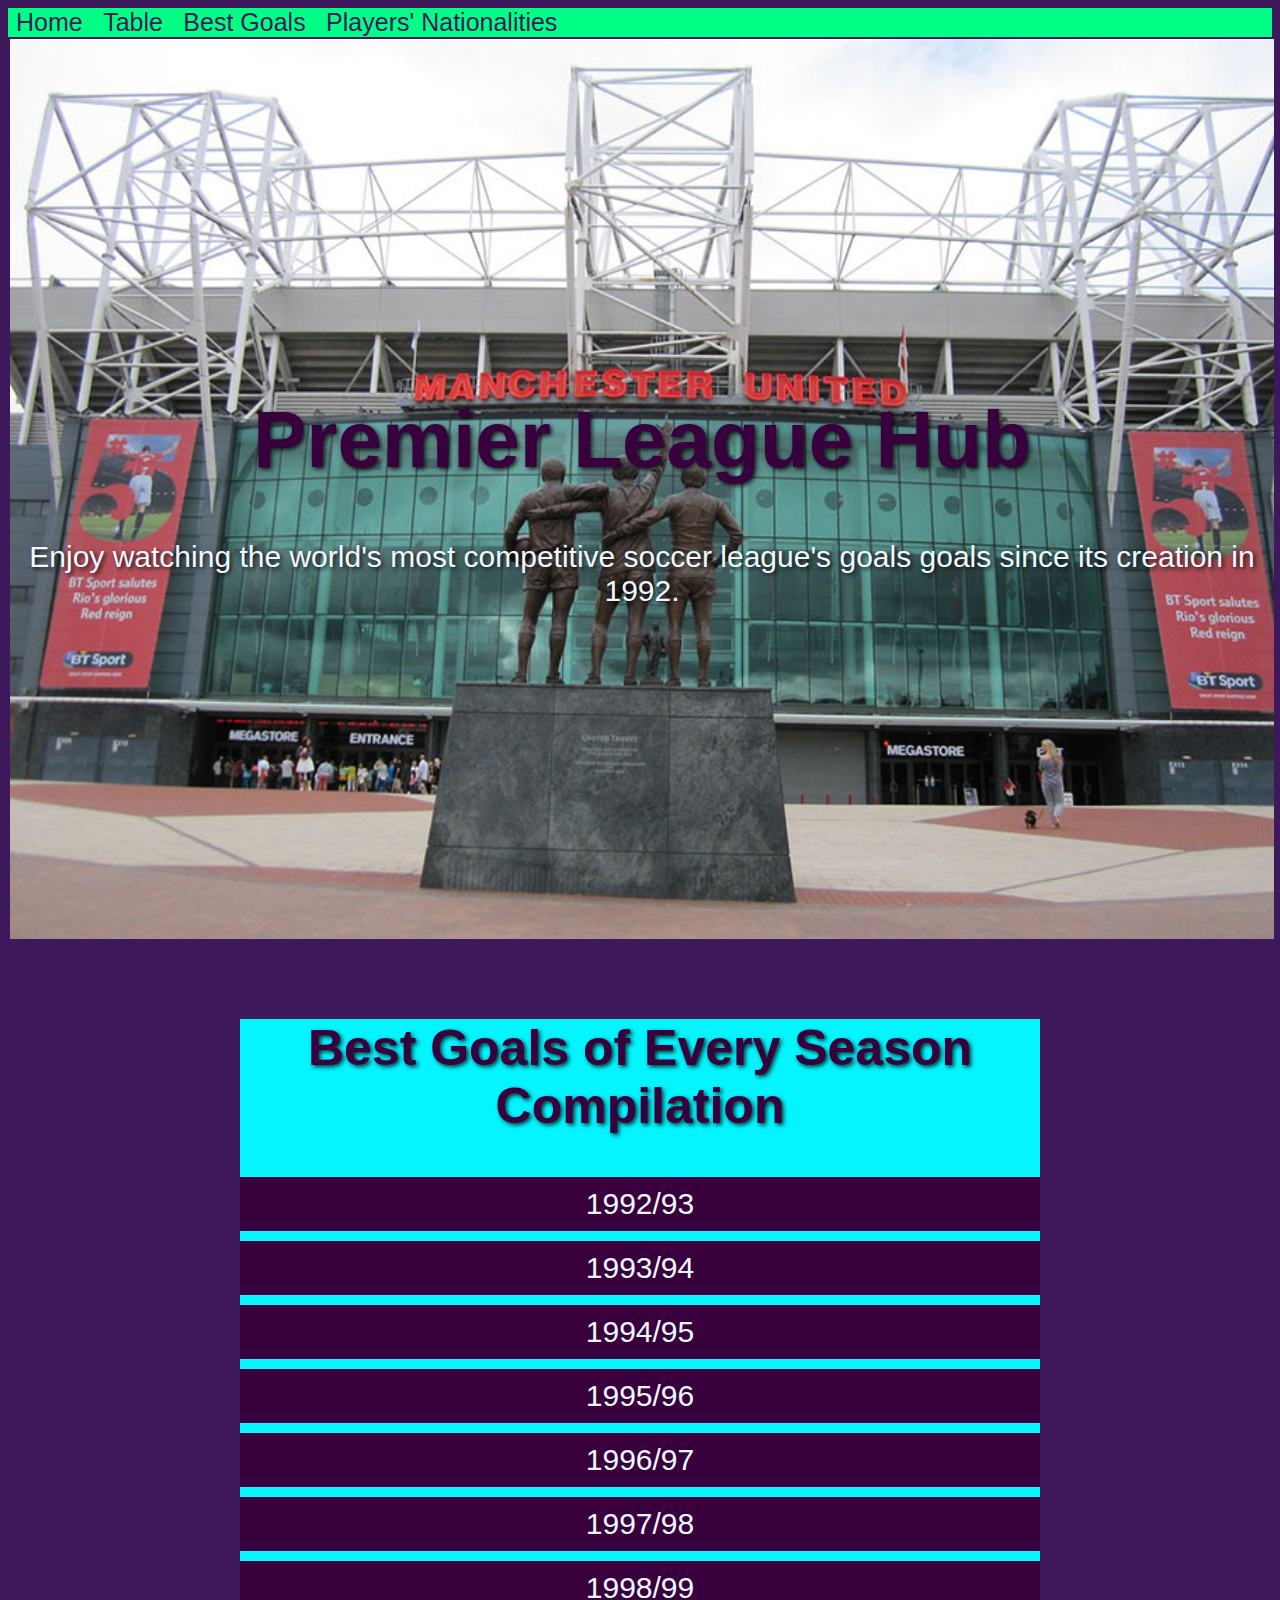
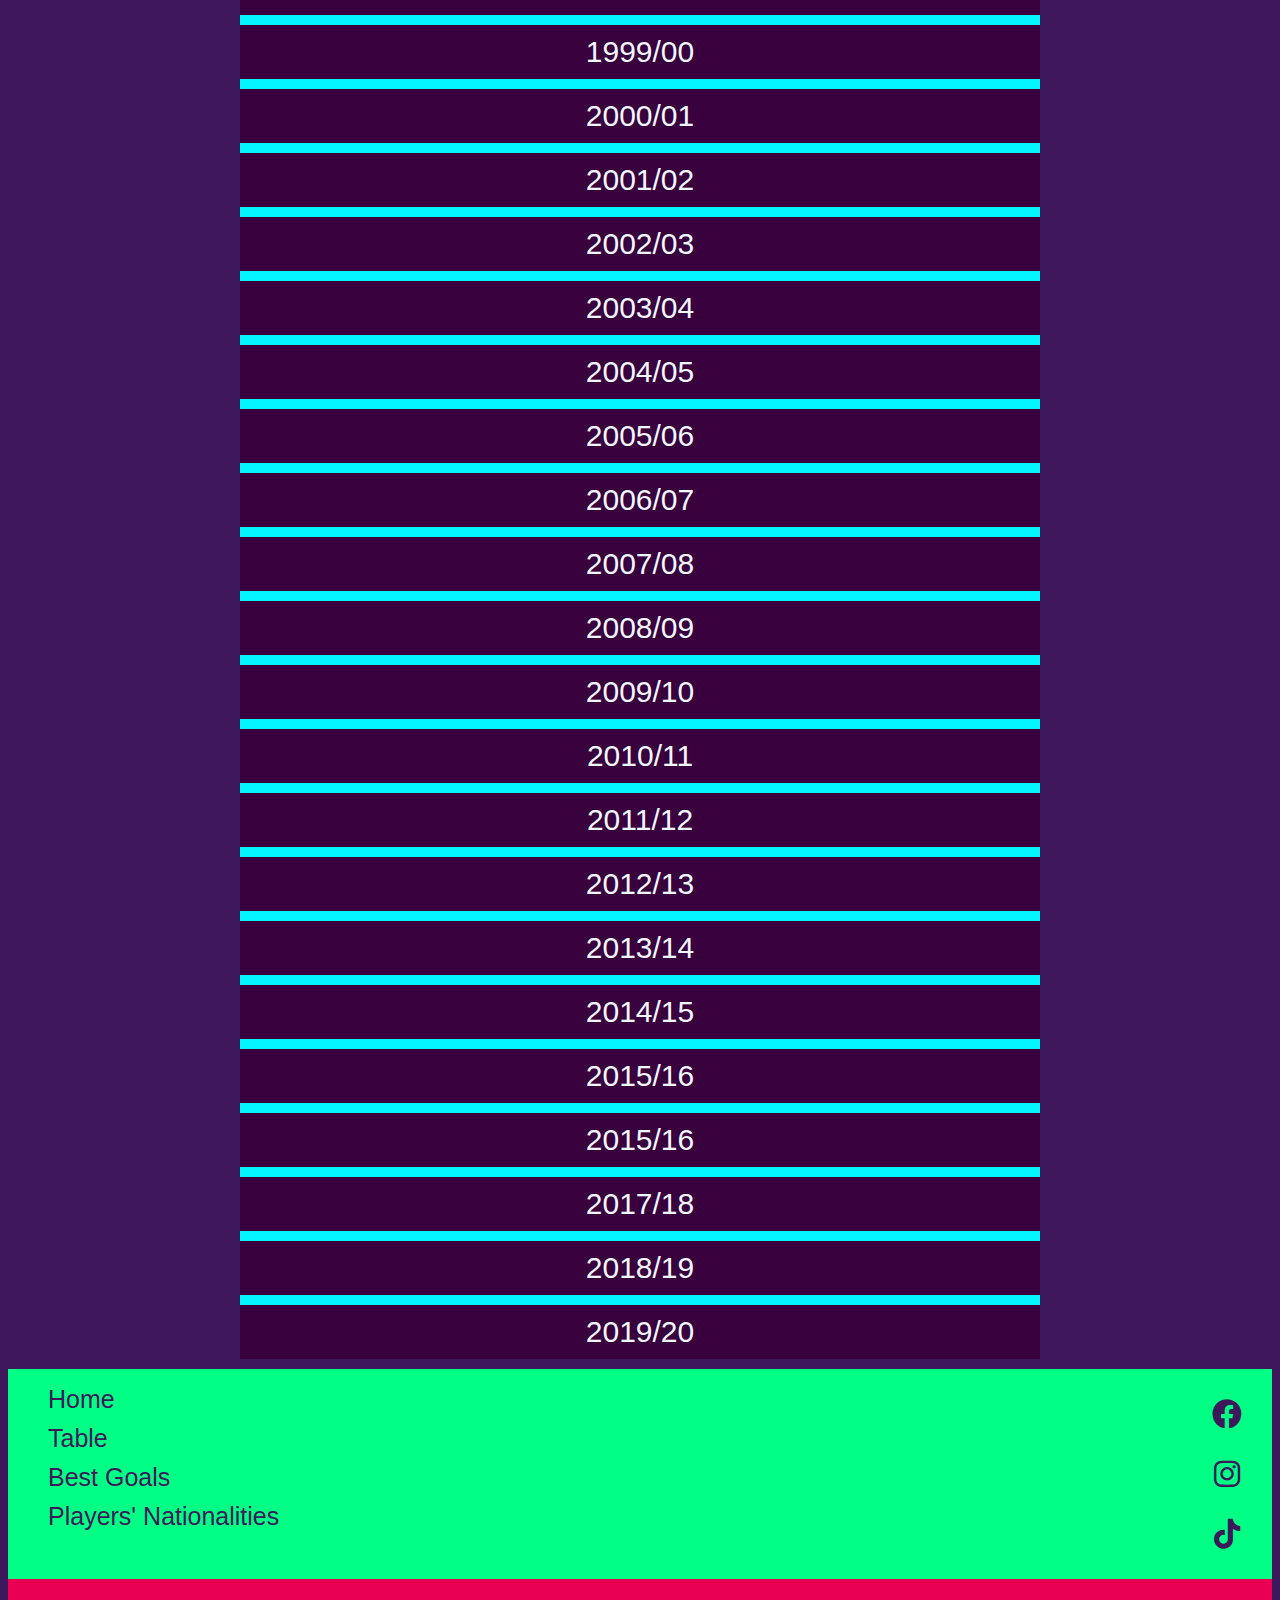
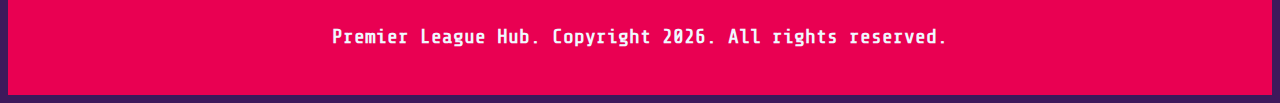
<file: index3.html>
<!DOCTYPE html>
<html lang="en">

<head>
    <meta charset="UTF-8">
    <meta http-equiv="X-UA-Compatible" content="IE=edge">
    <meta name="viewport" content="width=device-width, initial-scale=1.0">
    <title>Best Goals</title>
    <link rel="stylesheet" type="text/css" href="Styles/styles3.css">
    <link rel="stylesheet" href="https://cdnjs.cloudflare.com/ajax/libs/font-awesome/6.0.0-beta3/css/all.min.css">
</head>
<body>
    <nav class="navbar navbar-default">
        <div class="container-fluid">
            <ul class="nav navbar-nav">
                <li class="active"><a href="./index.html" tabindex="0">Home</a></li>
                <li><a href="./index2.html" tabindex="0">Table</a></li>
                <li><a href="#">Best Goals</a></li>
                <li><a href="#" tabindex="0">Players' Nationalities</a></li>
            </ul>
        </div>
        </nav>
        <section class="hero-container">
            <div class="hero-text" tabindex="0">
                <h1>Premier League Hub</h1>
                <p>Enjoy watching the world's most competitive soccer league's goals goals since its creation in 1992.
                </p>
            </div>
        </section>
        <section class="accordion-container">
            <h2>Best Goals of Every Season Compilation</h2>
            <button class="accordion-button" id="btn1" tabindex="0">1992/93</button>
            <div class="panel" id="panel1" tabindex="0">
                <iframe class="video" src="https://www.youtube.com/embed/QG7wNG2axA0?si=Dykf2lHEcQejHmQ7" title="YouTube video player"
                    allow="accelerometer; autoplay; clipboard-write; encrypted-media; gyroscope; picture-in-picture; web-share"
                    referrerpolicy="strict-origin-when-cross-origin" allowfullscreen></iframe>
            </div>
            <button class="accordion-button" id="btn2" tabindex="0">1993/94</button>
            <div class="panel" id="panel2" tabindex="0">
                <iframe class="video" src="https://www.youtube.com/embed/OegU6Y2JhpA?si=LtpMyG0-Uq714x-G" title="YouTube video player"
                    allow="accelerometer; autoplay; clipboard-write; encrypted-media; gyroscope; picture-in-picture; web-share"
                    referrerpolicy="strict-origin-when-cross-origin" allowfullscreen></iframe>
            </div>
            <button class="accordion-button" id="btn3" tabindex="0">1994/95</button>
            <div class="panel" id="panel3" tabindex="0">
                <iframe class="video" src="https://www.youtube.com/embed/wnoW0WNIohU?si=BLWYWtAScb3h7XN3" title="YouTube video player"
                    allow="accelerometer; autoplay; clipboard-write; encrypted-media; gyroscope; picture-in-picture; web-share"
                    referrerpolicy="strict-origin-when-cross-origin" allowfullscreen></iframe>
            </div>
            <button class="accordion-button" id="btn4" tabindex="0">1995/96</button>
            <div class="panel" id="panel4" tabindex="0">
                <iframe class="video" src="https://www.youtube.com/embed/R2DBz2UqIQw?si=MWfc9hzhDxfb1PQD" title="YouTube video player"
                    allow="accelerometer; autoplay; clipboard-write; encrypted-media; gyroscope; picture-in-picture; web-share"
                    referrerpolicy="strict-origin-when-cross-origin" allowfullscreen></iframe>
            </div>
            <button class="accordion-button" id="btn5" tabindex="0">1996/97</button>
            <div class="panel" id="panel5" tabindex="0">
                <iframe class="video" src="https://www.youtube.com/embed/4D9zZJlKRf0?si=3pEUe12u1zNsxXiy" title="YouTube video player"
                    allow="accelerometer; autoplay; clipboard-write; encrypted-media; gyroscope; picture-in-picture; web-share"
                    referrerpolicy="strict-origin-when-cross-origin" allowfullscreen></iframe>
            </div>
            <button class="accordion-button" id="btn6" tabindex="0">1997/98</button>
            <div class="panel" id="panel6" tabindex="0">
                <iframe class="video" src="https://www.youtube.com/embed/iuMryJ4AnJg?si=DHKWLNWVezjy1bul" title="YouTube video player"
                    allow="accelerometer; autoplay; clipboard-write; encrypted-media; gyroscope; picture-in-picture; web-share"
                    referrerpolicy="strict-origin-when-cross-origin" allowfullscreen></iframe>
            </div>
            <button class="accordion-button" id="btn7" tabindex="0">1998/99</button>
            <div class="panel" id="panel7" tabindex="0">
                <iframe class="video" src="https://www.youtube.com/embed/0nJTL2lw_Tw?si=UVFaxedSBSqNBRZz" title="YouTube video player"
                    allow="accelerometer; autoplay; clipboard-write; encrypted-media; gyroscope; picture-in-picture; web-share"
                    referrerpolicy="strict-origin-when-cross-origin" allowfullscreen></iframe>
            </div>
            <button class="accordion-button" id="btn8" tabindex="0">1999/00</button>
            <div class="panel" id="panel8" tabindex="0">
                <iframe class="video" src="https://www.youtube.com/embed/98wGA5am24k?si=dbr2URPwCNhnaxnD" title="YouTube video player"
                    allow="accelerometer; autoplay; clipboard-write; encrypted-media; gyroscope; picture-in-picture; web-share"
                    referrerpolicy="strict-origin-when-cross-origin" allowfullscreen></iframe>
            </div>
            <button class="accordion-button" id="btn9" tabindex="0">2000/01</button>
            <div class="panel" id="panel9" tabindex="0">
                <iframe class="video" src="https://www.youtube.com/embed/yXwqab0LZkY?si=d6javSLUkmimTwrc" title="YouTube video player"
                    allow="accelerometer; autoplay; clipboard-write; encrypted-media; gyroscope; picture-in-picture; web-share"
                    referrerpolicy="strict-origin-when-cross-origin" allowfullscreen></iframe>
            </div>
            <button class="accordion-button" id="btn10" tabindex="0">2001/02</button>
            <div class="panel" id="panel10" tabindex="0">
                <iframe class="video" src="https://www.youtube.com/embed/R_UmOTsH2qA?si=-FNdEdYeIzWaWe2b" title="YouTube video player"
                    allow="accelerometer; autoplay; clipboard-write; encrypted-media; gyroscope; picture-in-picture; web-share"
                    referrerpolicy="strict-origin-when-cross-origin" allowfullscreen></iframe>
            </div>
            <button class="accordion-button" id="btn11" tabindex="0">2002/03</button>
            <div class="panel" id="panel11" tabindex="0">
                <iframe class="video" src="https://www.youtube.com/embed/i1fLF48BHyY?si=n_8b9AV-RM6dTbdR" title="YouTube video player"
                    allow="accelerometer; autoplay; clipboard-write; encrypted-media; gyroscope; picture-in-picture; web-share"
                    referrerpolicy="strict-origin-when-cross-origin" allowfullscreen></iframe>
            </div>
            <button class="accordion-button" id="btn12" tabindex="0">2003/04</button>
            <div class="panel" id="panel12" tabindex="0">
                <iframe class="video" src="https://www.youtube.com/embed/ofrTchks6T0?si=7ffFTFHKYb0UzqsP" title="YouTube video player"
                    allow="accelerometer; autoplay; clipboard-write; encrypted-media; gyroscope; picture-in-picture; web-share"
                    referrerpolicy="strict-origin-when-cross-origin" allowfullscreen></iframe>
            </div>
            <button class="accordion-button" id="btn13" tabindex="0">2004/05</button>
            <div class="panel" id="panel13" tabindex="0">
                <iframe class="video" src="https://www.youtube.com/embed/w_iZQj5cbGw?si=Mwg3zkt6ubVBHNQm" title="YouTube video player"
                    allow="accelerometer; autoplay; clipboard-write; encrypted-media; gyroscope; picture-in-picture; web-share"
                    referrerpolicy="strict-origin-when-cross-origin" allowfullscreen></iframe>
            </div>
            <button class="accordion-button" id="btn14" tabindex="0">2005/06</button>
            <div class="panel" id="panel14" tabindex="0">
                <iframe class="video" src="https://www.youtube.com/embed/mqG2cZxy5fU?si=tM_hQzI1pmdiuPde" title="YouTube video player"
                    allow="accelerometer; autoplay; clipboard-write; encrypted-media; gyroscope; picture-in-picture; web-share"
                    referrerpolicy="strict-origin-when-cross-origin" allowfullscreen></iframe>
            </div>
            <button class="accordion-button" id="btn15" tabindex="0">2006/07</button>
            <div class="panel" id="panel15" tabindex="0">
                <iframe class="video" src="https://www.youtube.com/embed/pQ6QAoXNNBE?si=_0nFboBBK3bODmXe" title="YouTube video player"
                    allow="accelerometer; autoplay; clipboard-write; encrypted-media; gyroscope; picture-in-picture; web-share"
                    referrerpolicy="strict-origin-when-cross-origin" allowfullscreen></iframe>
            </div>
            <button class="accordion-button" id="btn16" tabindex="0">2007/08</button>
            <div class="panel" id="panel16" tabindex="0">
                <iframe class="video" src="https://www.youtube.com/embed/DgWAB8H0PFs?si=FnN9h-xRRlQcNQOL" title="YouTube video player"
                    allow="accelerometer; autoplay; clipboard-write; encrypted-media; gyroscope; picture-in-picture; web-share"
                    referrerpolicy="strict-origin-when-cross-origin" allowfullscreen></iframe>
            </div>
            <button class="accordion-button" id="btn17" tabindex="0">2008/09</button>
            <div class="panel" id="panel17" tabindex="0">
                <iframe class="video" src="https://www.youtube.com/embed/AngQ3F-ja7E?si=51aKsw-qQdyUcLhq" title="YouTube video player"
                    allow="accelerometer; autoplay; clipboard-write; encrypted-media; gyroscope; picture-in-picture; web-share"
                    referrerpolicy="strict-origin-when-cross-origin" allowfullscreen></iframe>
            </div>
            <button class="accordion-button" id="btn18" tabindex="0">2009/10</button>
            <div class="panel" id="panel18" tabindex="0">
                <iframe class="video" src="https://www.youtube.com/embed/50nMrVBelR0?si=jrPuqc4URkwVa1Jw" title="YouTube video player"
                    allow="accelerometer; autoplay; clipboard-write; encrypted-media; gyroscope; picture-in-picture; web-share"
                    referrerpolicy="strict-origin-when-cross-origin" allowfullscreen></iframe>
            </div>
            <button class="accordion-button" id="btn19" tabindex="0">2010/11</button>
            <div class="panel" id="panel19" tabindex="0">
                <iframe class="video" src="https://www.youtube.com/embed/N6juGPBhSks?si=Ce46RlEokG1TA-G8" title="YouTube video player"
                    allow="accelerometer; autoplay; clipboard-write; encrypted-media; gyroscope; picture-in-picture; web-share"
                    referrerpolicy="strict-origin-when-cross-origin" allowfullscreen></iframe>
            </div>
            <button class="accordion-button" id="btn20" tabindex="0">2011/12</button>
            <div class="panel" id="panel20" tabindex="0">
                <iframe class="video" src="https://www.youtube.com/embed/fJMk0K-JFTA?si=cAXR-us2k-VfBd_D" title="YouTube video player"
                    allow="accelerometer; autoplay; clipboard-write; encrypted-media; gyroscope; picture-in-picture; web-share"
                    referrerpolicy="strict-origin-when-cross-origin" allowfullscreen></iframe>
            </div>
            <button class="accordion-button" id="btn21" tabindex="0">2012/13</button>
            <div class="panel" id="panel21" tabindex="0">
                <iframe class="video" src="https://www.youtube.com/embed/EygzvzLiEEI?si=hqiUnZ6C7amktYqo" title="YouTube video player"
                    allow="accelerometer; autoplay; clipboard-write; encrypted-media; gyroscope; picture-in-picture; web-share"
                    referrerpolicy="strict-origin-when-cross-origin" allowfullscreen></iframe>
            </div>
            <button class="accordion-button" id="btn22" tabindex="0">2013/14</button>
            <div class="panel" id="panel22" tabindex="0">
                <iframe class="video" src="https://www.youtube.com/embed/-ZgUwtHjPYw?si=Z-D5MfamlCBNn_py" title="YouTube video player"
                    allow="accelerometer; autoplay; clipboard-write; encrypted-media; gyroscope; picture-in-picture; web-share"
                    referrerpolicy="strict-origin-when-cross-origin" allowfullscreen></iframe>
            </div>
            <button class="accordion-button" id="btn23" tabindex="0">2014/15</button>
            <div class="panel" id="panel23" tabindex="0">
                <iframe class="video" src="https://www.youtube.com/embed/uIPX5olX23c?si=3Ru9M9S1OQ6qdXZ8" title="YouTube video player"
                    allow="accelerometer; autoplay; clipboard-write; encrypted-media; gyroscope; picture-in-picture; web-share"
                    referrerpolicy="strict-origin-when-cross-origin" allowfullscreen></iframe>
            </div>
            <button class="accordion-button" id="btn24" tabindex="0">2015/16</button>
            <div class="panel" id="panel24" tabindex="0">
                <iframe class="video" src="https://www.youtube.com/embed/8u_-ODZ_Qlk?si=7yfsmbxJWZMoITLT" title="YouTube video player"
                    allow="accelerometer; autoplay; clipboard-write; encrypted-media; gyroscope; picture-in-picture; web-share"
                    referrerpolicy="strict-origin-when-cross-origin" allowfullscreen></iframe>
            </div>
            <button class="accordion-button" id="btn25" tabindex="0">2015/16</button>
            <div class="panel" id="panel25" tabindex="0"> <iframe class="video"
                    src="https://www.youtube.com/embed/BTp0k6kDHkM?si=VPc-saccojAY62Go" title="YouTube video player"
                    allow="accelerometer; autoplay; clipboard-write; encrypted-media; gyroscope; picture-in-picture; web-share"
                    referrerpolicy="strict-origin-when-cross-origin" allowfullscreen></iframe>
            </div>
            <button class="accordion-button" id="btn26" tabindex="0">2017/18</button>
            <div class="panel" id="panel26" tabindex="0">
                <iframe class="video" src="https://www.youtube.com/embed/WmHSielBK_g?si=z33KpNyg43t22Qsz" title="YouTube video player"
                    allow="accelerometer; autoplay; clipboard-write; encrypted-media; gyroscope; picture-in-picture; web-share"
                    referrerpolicy="strict-origin-when-cross-origin" allowfullscreen></iframe>
            </div>
            <button class="accordion-button" id="btnl27" tabindex="0">2018/19</button>
            <div class="panel" id="panel27" tabindex="0">
                <iframe class="video" src="https://www.youtube.com/embed/BNgxeIMzoKI?si=EAI0JjfLQecvufDw" title="YouTube video player"
                    allow="accelerometer; autoplay; clipboard-write; encrypted-media; gyroscope; picture-in-picture; web-share"
                    referrerpolicy="strict-origin-when-cross-origin" allowfullscreen></iframe>
            </div>
            <button class="accordion-button" id="btn28" tabindex="0">2019/20</button>
            <div class="panel" id="panel28" tabindex="0">
                <iframe class="video" src="https://www.youtube.com/embed/d5yOIK4P5DU?si=e5vo-OVE78ZTsZoP" title="YouTube video player"
                    allow="accelerometer; autoplay; clipboard-write; encrypted-media; gyroscope; picture-in-picture; web-share"
                    referrerpolicy="strict-origin-when-cross-origin" allowfullscreen></iframe>
            </div>
        </section>
        <section class="footer-container">
            <div class="footer-navigation">
                <ul>
                    <li class="active"><a href="./index.html" tabindex="0">Home</a></li>
                    <li><a href="./index2.html" tabindex="0">Table</a></li>
                    <li><a href="#">Best Goals</a></li>
                    <li><a href="#" tabindex="0">Players' Nationalities</a></li>
                </ul>
            </div>
            <div class="footer-social">
                <ul>
                    <li><i class="fa-brands fa-facebook" tabindex="0"></i></li>
                    <li><i class="fa-brands fa-instagram" tabindex="0"></i></li>
                    <li><i class="fa-brands fa-tiktok" tabindex="0"></i></li>
                </ul>
            </div>
        </section>
        <section class="footer-bottom">
            <h6>Premier League Hub. Copyright
                <script>document.write(new Date().getFullYear())</script>. All rights reserved.
            </h6>
        </section>
        <script src="Scripts/script3.js" defer></script>
</body>
</html>
</file>
<file: Styles/styles3.css>
@import url('https://fonts.googleapis.com/css2?family=Share+Tech+Mono&display=swap');

* {
    font-family: Impact, Haettenschweiler, 'Arial Narrow Bold', sans-serif;
    color: aliceblue;
}

body {
    background-color: #3d195b;
}

.navbar {
    background-color: #00ff85;
}

.navbar ul {
    margin: 0;
    padding: 0;
}

.navbar li {
    display: inline;
    list-style-type: none;
    color: #3d195b;
    font-size: 25px;
    margin: 0;
    padding: 0;
}

.navbar a {
    color: #3d195b;
    padding: 8px;
    text-align: center;
    text-decoration: none;
}

.navbar li:hover {
    background-color: #38003c;
    color: aliceblue;
    cursor: pointer;
}

.navbar a:hover {
    color: aliceblue;
}

.hero-container {
    background-color: #e90052;
    background-image: url("../Assets/manchester-united-1656122_1280.jpg");
    background-size: cover;
    background-position: center;
    margin: 2px;
    padding: 0;
    display: flex;
    justify-content: center;
    align-items: center;
    width: 100%;
    height: 100vh;
    position: sticky;
    align: center;
}

.hero-text h1 {
    font-size: 80px;
    color: #38003c;
    text-shadow: 2px 2px 4px rgba(0, 0, 0, 0.8);
    text-align: center;
}

.hero-text p {
    font-size: 30px;
    text-shadow: 2px 2px 4px rgba(0, 0, 0, 0.8);
    text-align: center;
}


.accordion-container {
    background-color: #04f5ff;
    width: 100%;
    max-width: 800px;
    margin: auto;
    margin-top: 80px;
}

.accordion-container h2 {
    color: #38003c;
    font-size: 50px;
    text-shadow: 2px 2px 4px rgba(0, 0, 0, 0.8);
    text-align: center;
}

.accordion-button {
    background-color: #38003c;
    color: aliceblue;
    display: block;
    font-size: 30px;
    width: 100%;
    text-align: center;
    border: none;
    outline: none;
    cursor: pointer;
    margin-bottom: 10px;
    padding: 10px 20px;
    transition: all 300ms ease;
}

.accordion-button:hover {
    background-color: #00ff85;
    color: #38003c;
}

.panel {
    display: none;
    padding: 10px;
    align-items: center;
    background-color: #38003c;
}

.panel.show {
    display: flex;
    justify-content: center;
    align-items: center;
}

.video {
    aspect-ratio: 16/9;
    width: 100%;
  }

iframe {
    width: 100%;
    max-width: 600px;
    height: 450px;
}

.footer-container {
    background-color: #00ff85;
    display: flex;
    justify-content: space-between;
}

.footer-navigation li {
    list-style-type: none;
    display: block;
    margin: 10px 0;
    padding: 0;
}

.footer-navigation a {
    color: #3d195b;
    font-size: 25px;
    text-align: center;
    text-decoration: none;
}

.footer-navigation a:hover {
    background-color: #38003c;
    color: aliceblue;
    cursor: pointer;
}

.footer-social ul {
    list-style-type: none;
}

.footer-social li i {
    color: #3d195b;
    text-align: center;
    font-size: 30px;
    list-style-type: none;
    text-decoration: none;
    display: block;
    margin: 30px;
    padding: 0;
    gap: 3px;
}

.footer-social li i:hover {
    background-color: #38003c;
    color: aliceblue;
    cursor: pointer;
}

.footer-bottom {
    background-color: #e90052;
    display: flex;
    justify-content: center;
}

.footer-bottom h6 {
    font-family: "Share Tech Mono", monospace;
    font-size: 20px;
    color: aliceblue;
    text-align: center;
}

@media only screen and (max-width: 768px) {
    /* For mobile */
    .navbar-nav li {
        float: none;
        display: block;
        text-align: left;
    }
    .navbar-nav a {
      font-size: 25px;
    }
    .hero-text h1 {
        font-size: 50px;
    }
    .hero-text p {
      font-size: 40px;
    }
    .content-title h2 {
      font-size: 40px;
    }
  
  iframe {
    border-radius: 4px;
    height: 200px;
    width: 400px;
  }
  .footer-container {
    float: none;
    display: block;
    text-align: left;
  }
  .footer-navigation li a {
    font-size: 25px;
  }
  .footer-social li i {
    text-align: left;
  }
  .footer-container p {
    font-size: 5px;
  }
  }
  
  @media only screen and (min-width: 768px max-width: 1200px) {
    /* For tablets */
    .navbar-nav a {
      font-size: 45px;
    }
    .hero-text h1 {
      font-size: 60px;
  }
  .hero-text p {
    font-size: 50px;
  }
  iframe {
    border-radius: 6px;
    height: 600px;
    width: 700px;
  }
  }
</file>
